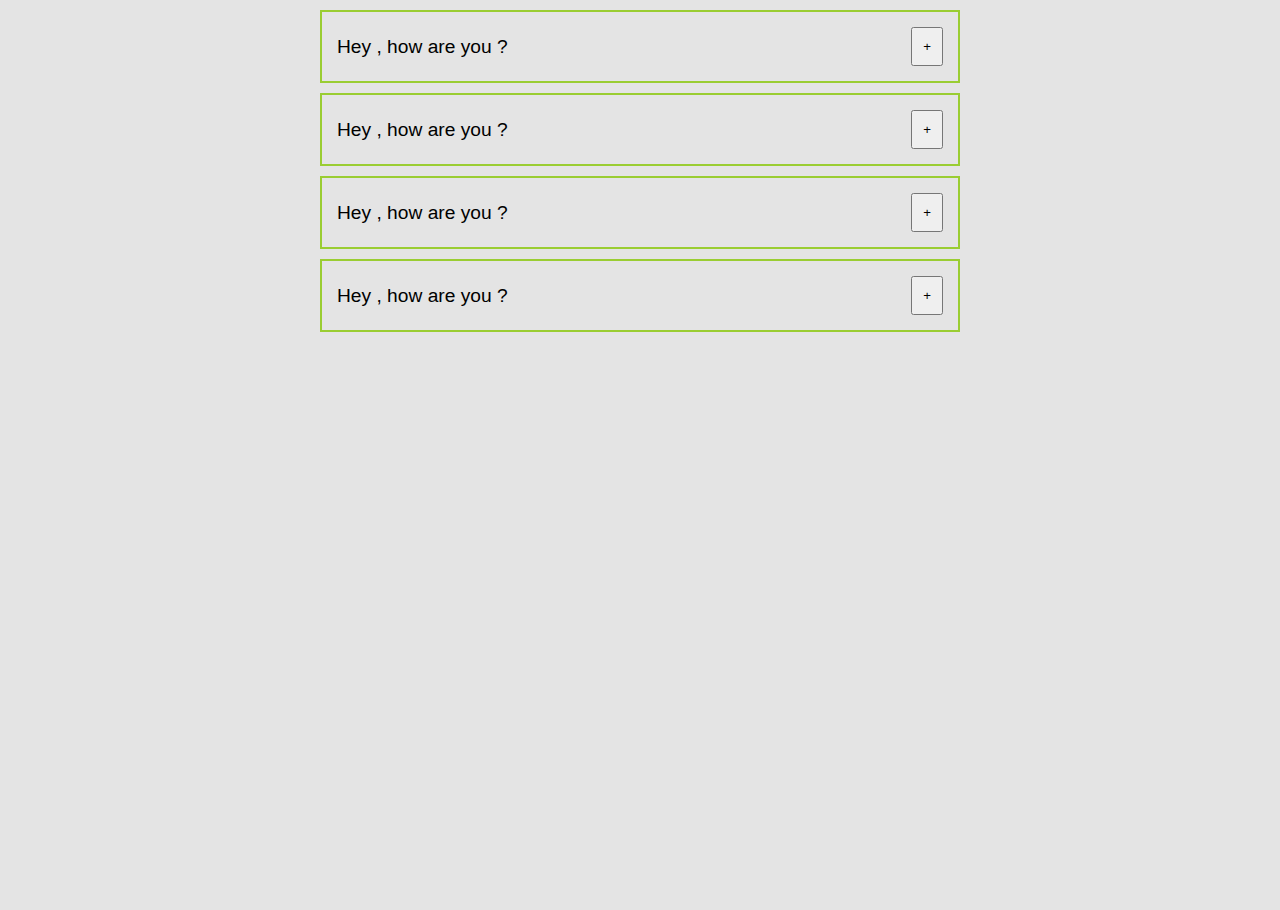
<file: accordian/index.html>
<!DOCTYPE html>
<html lang="en">
  <head>
    <meta charset="UTF-8" />
    <meta name="viewport" content="width=device-width, initial-scale=1.0" />
    <title>Accordian</title>
    <link rel="stylesheet" href="style.css" />
  </head>
  <body>
    <section>
      <div class="accordian-content">
        <div class="question">
          <p class="question-title">Hey , how are you ?</p>
          <button class="show">+</button>
        </div>
        <div class="answer">
          <p class="answer-title">
            Lorem ipsum dolor sit amet, consectetur adipisicing elit. Iusto
            distinctio harum blanditiis ullam. Ex ducimus quaerat tempore labore
            reiciendis omnis dolorem natus debitis! Atque libero delectus
            voluptatibus sed excepturi ipsa.
          </p>
        </div>
      </div>
      <div class="accordian-content">
        <div class="question">
          <p class="question-title">Hey , how are you ?</p>
          <div class="btns">
            <button class="show">+</button>
          </div>
        </div>
        <div class="answer">
          <p class="answer-title">
            Lorem ipsum dolor sit amet, consectetur adipisicing elit. Iusto
            distinctio harum blanditiis ullam. Ex ducimus quaerat tempore labore
            reiciendis omnis dolorem natus debitis! Atque libero delectus
            voluptatibus sed excepturi ipsa.
          </p>
        </div>
      </div>
      <div class="accordian-content">
        <div class="question">
          <p class="question-title">Hey , how are you ?</p>
          <div class="btns">
            <button class="show">+</button>
          </div>
        </div>
        <div class="answer">
          <p class="answer-title">
            Lorem ipsum dolor sit amet, consectetur adipisicing elit. Iusto
            distinctio harum blanditiis ullam. Ex ducimus quaerat tempore labore
            reiciendis omnis dolorem natus debitis! Atque libero delectus
            voluptatibus sed excepturi ipsa.
          </p>
        </div>
      </div>
      <div class="accordian-content">
        <div class="question">
          <p class="question-title">Hey , how are you ?</p>
          <div class="btns">
            <button class="show">+</button>
          </div>
        </div>
        <div class="answer">
          <p class="answer-title">
            Lorem ipsum dolor sit amet, consectetur adipisicing elit. Iusto
            distinctio harum blanditiis ullam. Ex ducimus quaerat tempore labore
            reiciendis omnis dolorem natus debitis! Atque libero delectus
            voluptatibus sed excepturi ipsa.
          </p>
        </div>
      </div>
    </section>
    <script src="script.js"></script>
  </body>
</html>
</file>
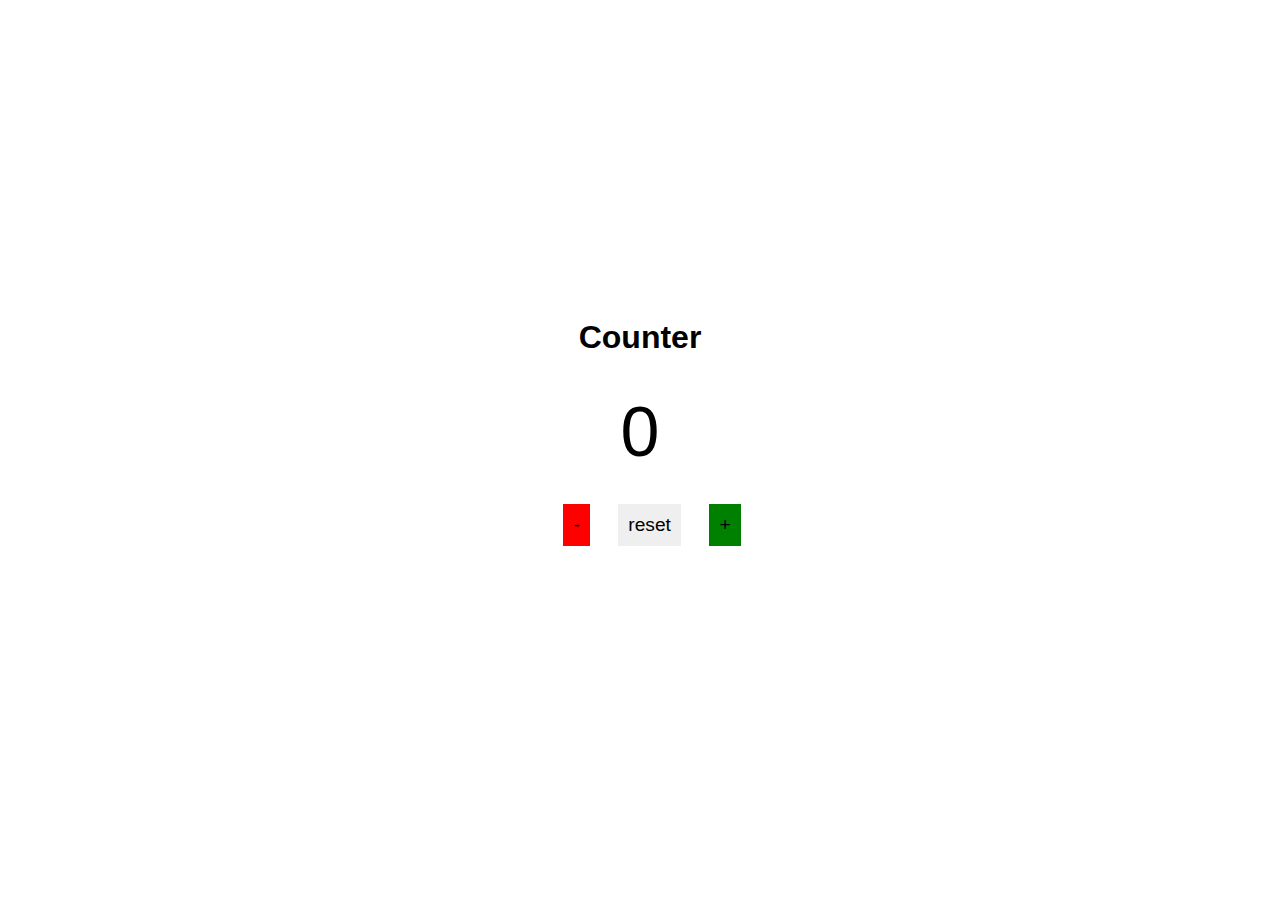
<file: counter/index.html>
<!DOCTYPE html>
<html lang="en">
<head>
    <meta charset="UTF-8">
    <meta name="viewport" content="width=device-width, initial-scale=1.0">
    <title>Basic Counter</title>
    <link rel="stylesheet" href="style.css">
</head>
<body>
    <div class="main">
        <div class="content-box">
            <h1>Counter</h1>
            <div class="content">
                <span class="value">0</span>
                <div class="buttons">
                    <button class="decrease">-</button>
                    <button class="reset">reset</button>
                    <button class="increase">+</button>
                </div>
            </div>
        </div>
    </div>
    <script src="script.js"></script>
</body>
</html>
</file>
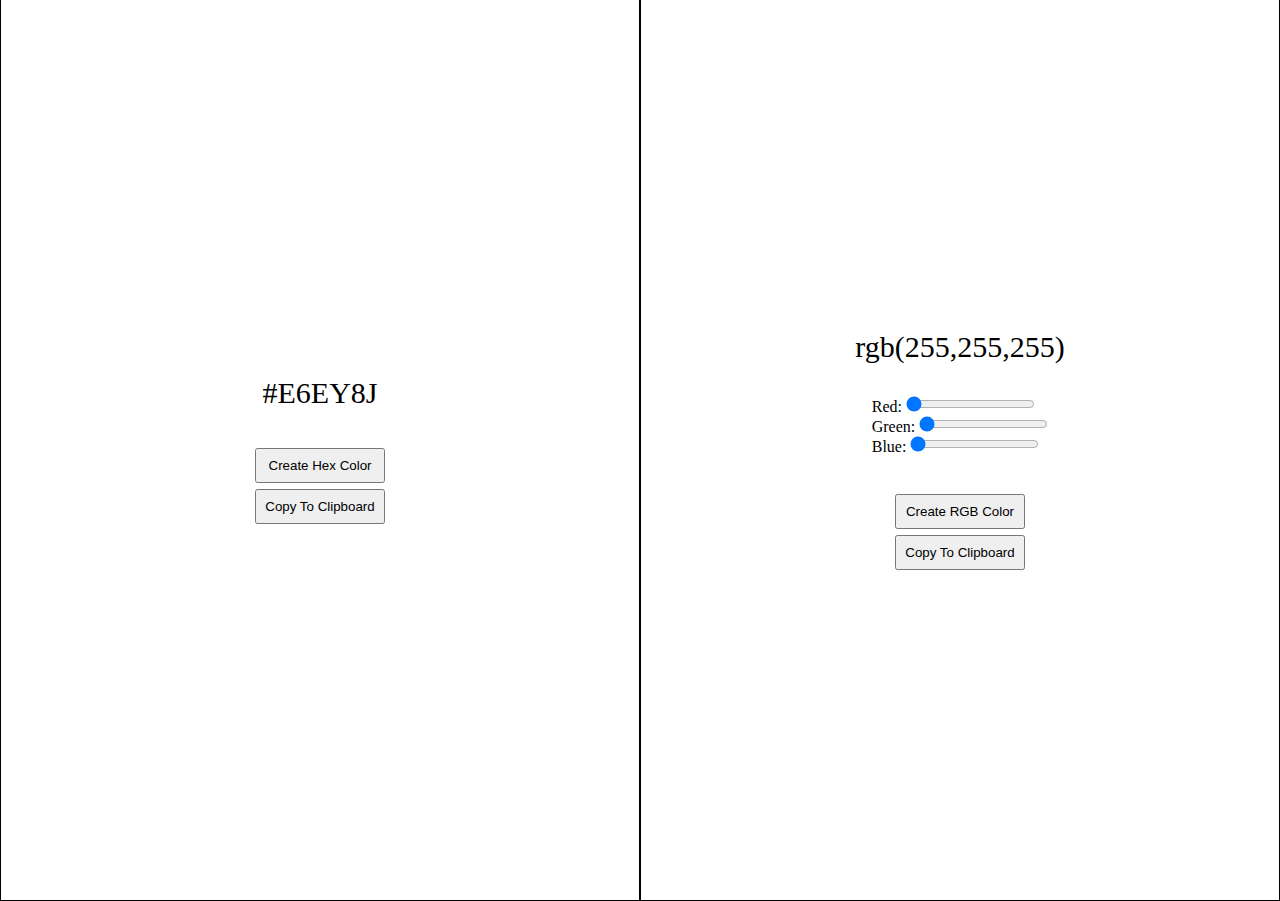
<file: random-color-generator/index.html>
<!DOCTYPE html>
<html lang="en">
<head>
    <meta charset="UTF-8">
    <meta name="viewport" content="width=device-width, initial-scale=1.0">
    <title>Random color generator</title>
    <link rel="stylesheet" href="style.css">
</head>
<body>
    <div class="main">
        <div class="left">
            <div class="box-hex">
                <span class="generated-hex-color">#E6EY8J</span>
                <div class="btns-hex">
                    <button class="hex-btn">Create Hex Color</button>
                    <button class="cpy-hex">Copy To Clipboard</button>
                </div>
            </div>
        </div>
        <div class="right">
            <div class="box-rgb">
                <span class="generated-rgb-color">rgb(255,255,255)</span>
                <div class="sliders">
                    <div class="red">
                        Red:
                        <input id="red" type="range" min="0" max="255" value="0">
                    </div>
                    <div class="green">
                        Green:
                        <input id="green" type="range" min="0" max="255" value="0">
                    </div>
                    <div class="blue">
                        Blue:
                        <input id="blue" type="range" min="0" max="255" value="0">
                    </div>
                </div>
                <div class="btns-rgb">
                    <button class="rgb-btn">Create RGB Color</button>
                    <button class="cpy-rgb">Copy To Clipboard</button>
                </div>
            </div>
        </div>
    </div>
    <script src="script.js"></script>
</body>
</html>
</file>
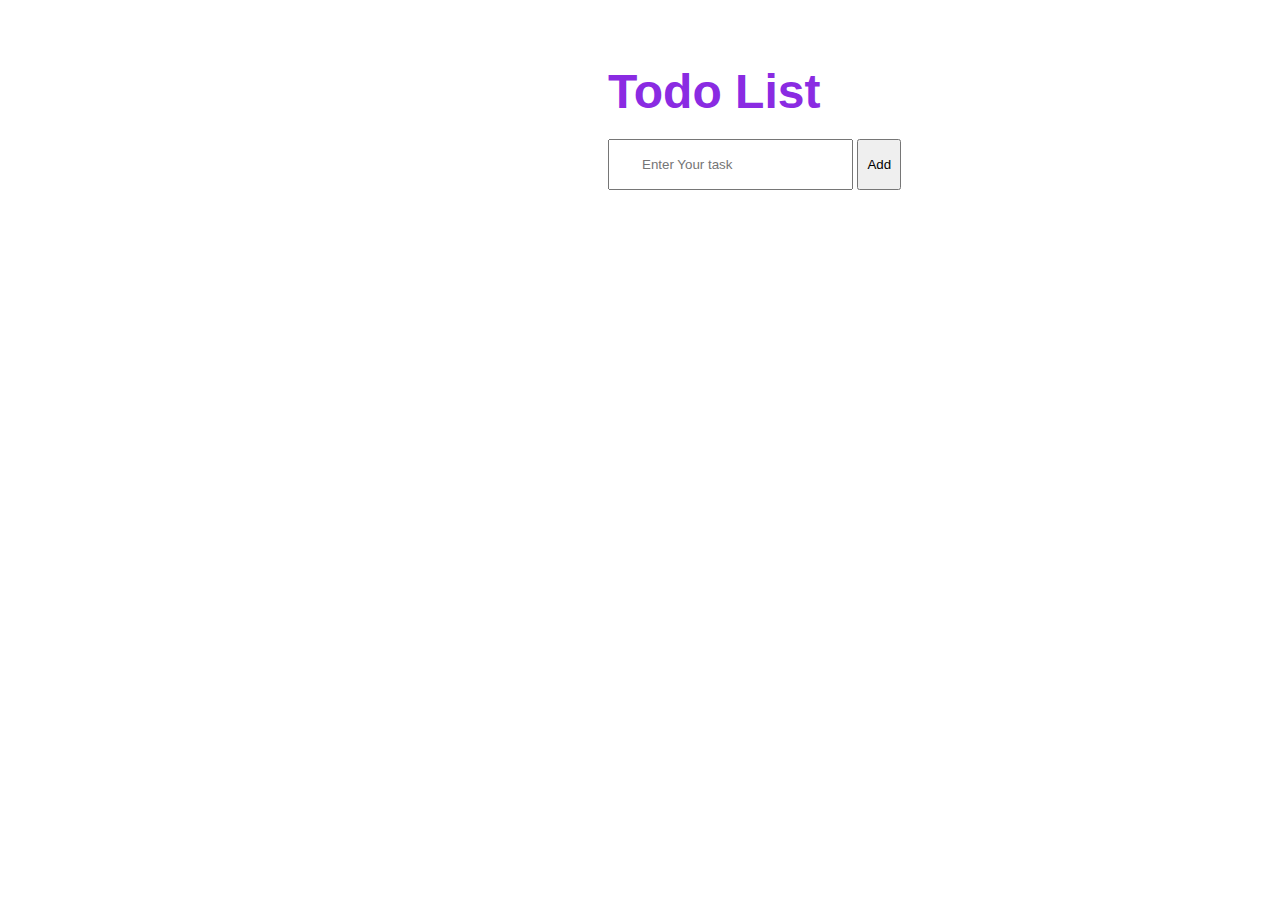
<file: todos/index.html>
<!DOCTYPE html>
<html lang="en">
<head>
    <meta charset="UTF-8">
    <meta name="viewport" content="width=device-width, initial-scale=1.0">
    <title>Todo list</title>
    <link rel="stylesheet" href="style.css">
</head>
<body>
    <div class="main">
        <div class="todo-container">
            <h2>Todo List</h2>
            <div class="form">
                <input class="todo-input" type="text" placeholder="Enter Your task">
                <button class="submit-btn">Add</button>
            </div>
            <div class="show-todo">
            </div>
        </div>
    </div>
    <script src="script.js"></script>
</body>
</html>
</file>
<file: accordian/style.css>
*{
    padding: 0;
    margin: 0;
}

body{
    background-color: #e4e4e4;
    width: 100%;
    height: 100vh;
    font-family: sans-serif;
}

section{
    width: 90vw;
    margin: auto;
    max-width: 640px;
}

.accordian-content{
    border: 2px solid yellowgreen;
    text-align: center;
    margin-top: 10px;
}

.question{
    display: flex;
    justify-content: space-between;
    align-items: center;
    margin: 10px;
    padding: 5px;
}

.question-title{
    font-size: larger;
}

.show{
    padding: 10px 10px;
    cursor: pointer;
}



.answer{
    display: none;
    padding: 15px;
    border-top: 1px solid green;
}
</file>
<file: counter/style.css>
*{
    padding: 0;
    margin: 0;
}

.main{
    width: 100%;
    height: 100vh;
    display: flex;
    justify-content: center;
    align-items: center;
    font-family: sans-serif;
}

.content-box{
    text-align: center;
    width: 80%;
    height: 50vh;
    max-width: 640px;
    display: flex;
    justify-content: center;
    align-items: center;
    flex-direction: column;
}

.content{
    width: 100%;
    height: 50%;
    display: flex;
    justify-content: center;
    align-items: center;
    flex-direction: column;
}
.buttons{
    margin-top: 2rem;
}

.value{
    font-size: 70px;
}

.increase , .reset, .decrease {
    padding: 10px;
    font-size: larger;
    margin-left: 24px;
    border: none;
    cursor: pointer;
}

.increase{
    background-color: green;
}

.decrease{
    background-color: red;
}
</file>
<file: random-color-generator/style.css>
*{
    padding: 0;
    margin: 0;
}

.main{
    width: 100%;
    height: 100vh;
    display: flex;
    justify-content: center;
    align-items: center;

}

.generated-hex-color, .generated-rgb-color{
    font-size: 30px;
    font-weight: 20;
}
.box-hex, .box-rgb{
    display: flex;
    justify-content: center;
    align-items: center;
    flex-direction: column;
}

.sliders{
    margin-top: 2rem;
}

.btns-hex, .btns-rgb{
    display: flex;
    flex-direction: column;
    margin-top: 2rem;
}

.hex-btn, .cpy-hex, .rgb-btn, .cpy-rgb{
    padding: .5rem;
    margin-top: .4rem;
    cursor: pointer;
}

.left, .right{
    flex: 2;
    width: 100%;
    height: 100vh;
    display: flex;
    align-items: center;
    justify-content: center;
    flex-direction: column;
    border: 1px solid black;
}
</file>
<file: todos/style.css>
*{
    padding: 0;
    margin: 0;
    box-sizing: border-box;
}

.main{
    width: 100%;
    height: 100vh;
    font-family: Verdana, Geneva, Tahoma, sans-serif;
}

.todo-container{
    position: absolute;
    left: 45%;
    margin-top: 2rem;
    padding: 2rem;
}

h2{
    font-size: 3rem;
    color: blueviolet;
}

.form{
    margin-top: 20px;
}

.todo-input{
    padding: 1rem 2rem;
}

.submit-btn{
    cursor: pointer;
    padding: 1rem .5rem;
}

.show-todo{
    margin-top: 5rem;
    display: flex;
    justify-content: space-between;
    padding-left: 20px;
    flex-direction: column;
}
.remove-todo-btn{
    display: none;
}

.output{
    width: 400px;
    display: flex;
    justify-content: space-between;
    padding-top: 20px;
}
</file>
